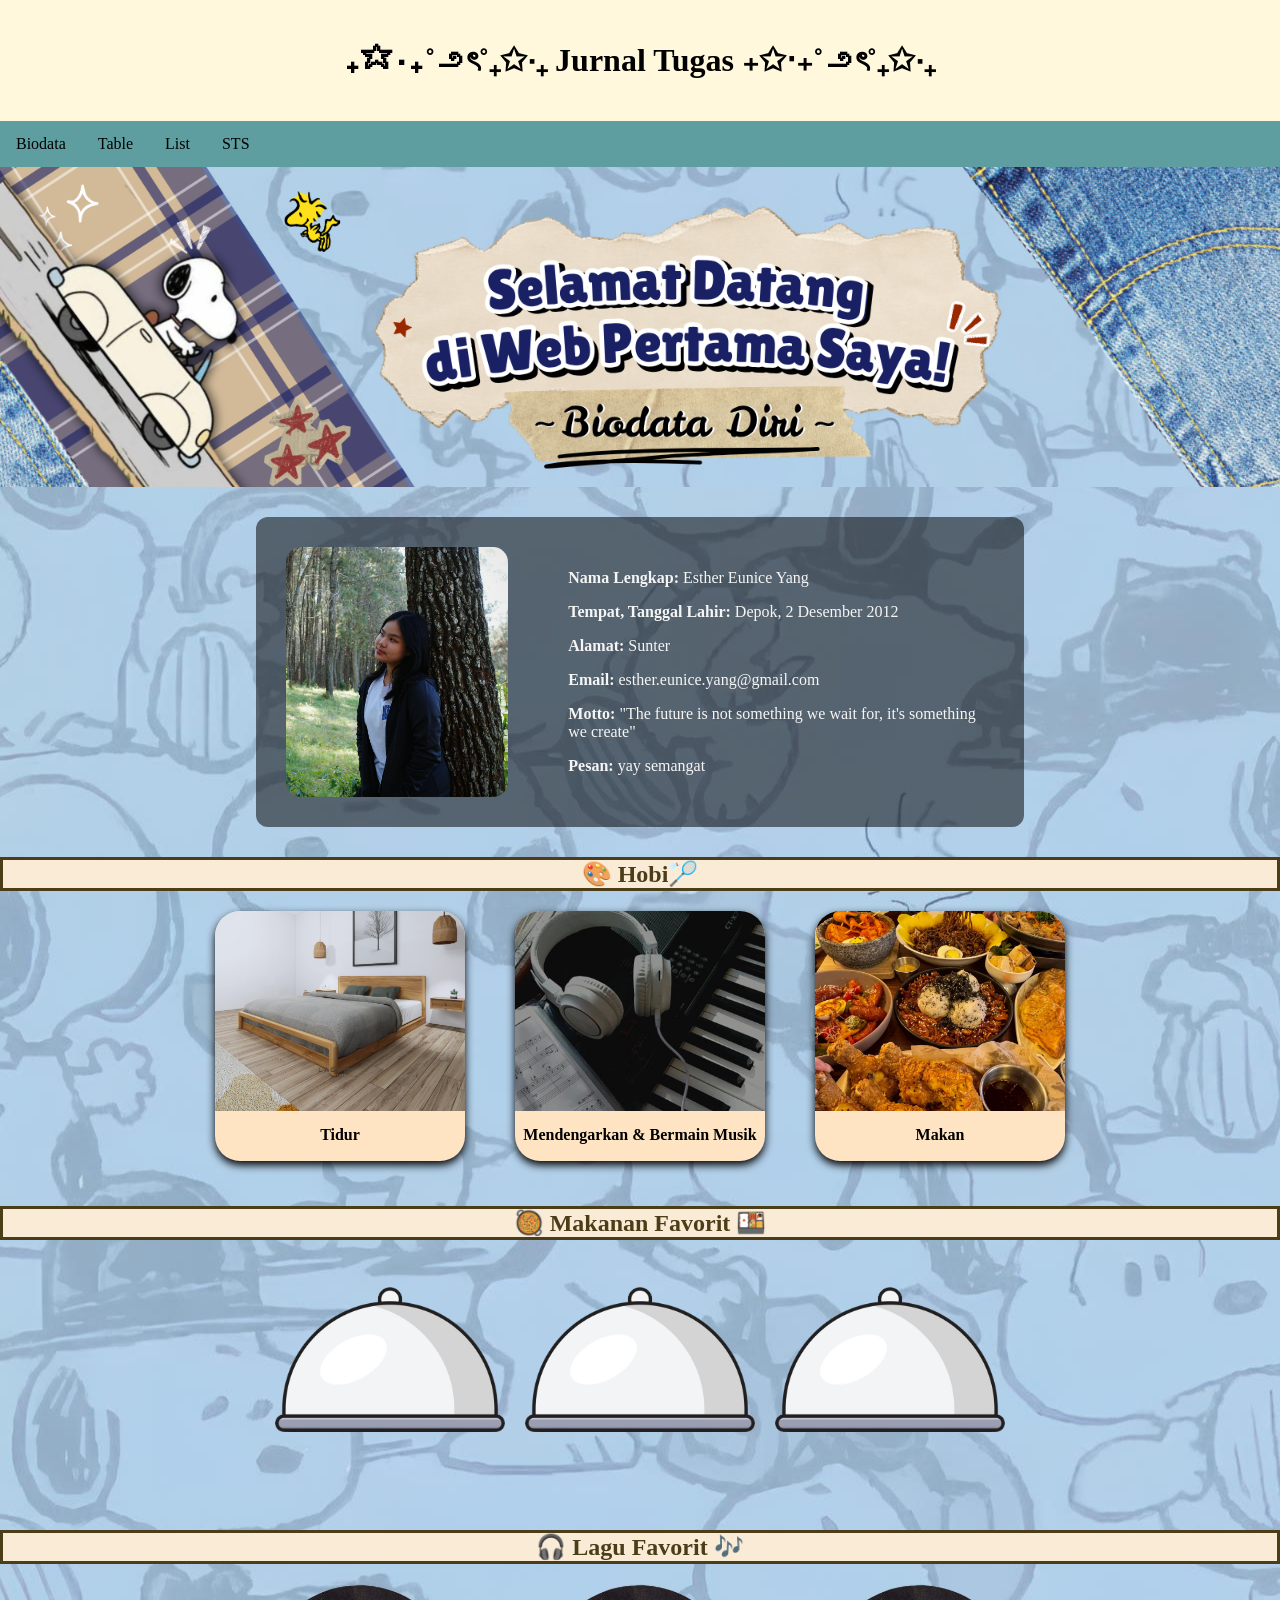
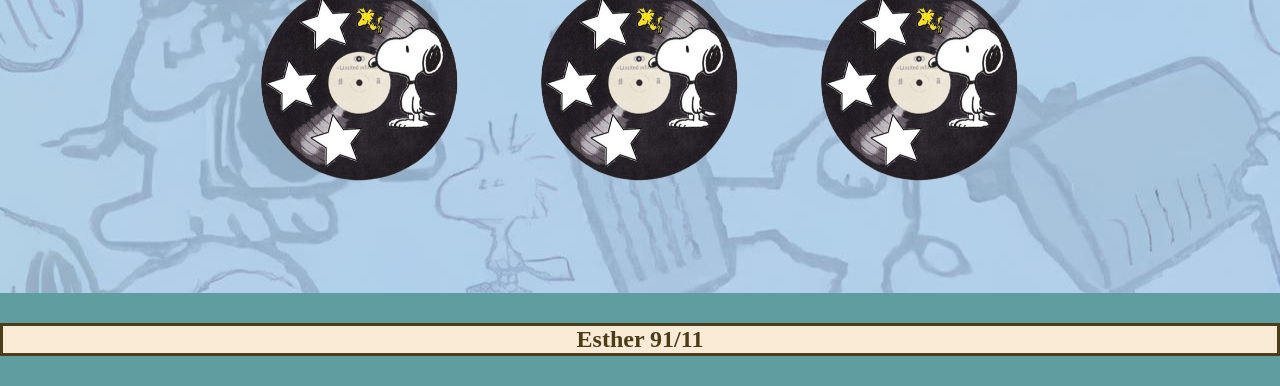
<file: index.html>
<!DOCTYPE html>
<html>
    <head>
        <title>Layout Website</title>
        <link rel="stylesheet" href="index.css">
    </head>
    <body>
        <!--Membuat HEADER-->
        <div class="header">
            <h1>₊✩‧₊˚౨ৎ˚₊✩‧₊ Jurnal Tugas ₊✩‧₊˚౨ৎ˚₊✩‧₊</h1>
        </div>
        <!--membuat navigator menu-->
        <div class="topnav">
            <a href="biodata.html">Biodata</a>
            <a href="table_merge.html">Table</a>
            <a href="list.html">List</a>
            <a href="STS_TIK_91_11.html">STS</a>
        </div>
        <!--Membuat Content-->
         <header>
                <img src="header2.png" alt="Header Website">
            </header>
        <div class="biodata">
            <div class="content">
                <div class="foto">
                    <img src="foto besar crop.jpeg" alt="Foto Esther" class="top"> 
                    <img src="foto kecil.jpg" alt="Foto Kecil Esther" class="bottom"> 
                </div>

                <div class="isi">
                    <p><b>Nama Lengkap:</b> Esther Eunice Yang </p>
                    <p><b>Tempat, Tanggal Lahir:</b> Depok, 2 Desember 2012 </p>
                    <p><b>Alamat:</b> Sunter </p>
                    <p><b>Email:</b> esther.eunice.yang@gmail.com </p>
                    <p><b>Motto:</b> "The future is not something we wait for, it's something we create" </p>
                    <p><b>Pesan:</b> yay semangat </p>
                </div>
            </div>
        </div> 
        <center>
        <h2>🎨 Hobi🏸</h2>
        <div class="Hobi">
            <div class="Tidur">
                <img src="foto tidur.png" alt="Foto Tidur" class="tidur">
                <p><b>Tidur</b></p>
            </div>
            <div class="Musik">
                <img src="foto piano.png" alt="Foto Piano" class="musik">
                <p><b>Mendengarkan & Bermain Musik</b></p>
            </div>
            <div class="Makan">
                <img src="foto makanan.png" alt="Foto Makanan" class="makan">
                <p><b>Makan</b></p>
            </div>
        </div>
       <h2>🥘 Makanan Favorit 🍱</h2>

<div class="makanan">

    <div class="Indomie">
        <img src="tudung saji.png" alt="Tudung Saji" class="gambar-awal">

        <div class="food-card">
            <img src="foto indomie.jpg" alt="Indomie" class="gambar-makanan">
            <p>Indomie</p>

            <img src="sparkle.png" class="sparkle sparkle-kanan">
            <img src="sparkle.png" class="sparkle sparkle-kiri">
        </div>
    </div>

    <div class="Sushi">
        <img src="tudung saji.png" alt="Tudung Saji" class="gambar-awal">

        <div class="food-card">
            <img src="foto sushi.jpg" alt="Sushi" class="gambar-makanan">
            <p>Sushi</p>

            <img src="sparkle.png" class="sparkle sparkle-kanan">
            <img src="sparkle.png" class="sparkle sparkle-kiri">
        </div>
    </div>

    <div class="Burger">
        <img src="tudung saji.png" alt="Tudung Saji" class="gambar-awal">

        <div class="food-card">
            <img src="foto burger.jpg" alt="Burger" class="gambar-makanan">
            <p>Burger</p>

            <img src="sparkle.png" class="sparkle sparkle-kanan">
            <img src="sparkle.png" class="sparkle sparkle-kiri">
        </div>
    </div>
</div>
         <h2>🎧 Lagu Favorit 🎶</h2>

<div class="lagu">
    <div class="PinkSkies">
        <img src="disc.png" alt="Disc" class="disc">

        <div class="music-card">
        <img src="pink skies.jpg" alt="Foto Album Pink Skies" class="album">
        <p>Lany - Pink Skies</p>
            <audio controls>
                <source src="pink skies audio.mp3" type="audio/mpeg">
            </audio>
        </div>
    </div>

    <div class="TujuhBelas">
        <img src="disc.png" alt="Disc" class="disc">

        <div class="music-card">
            <img src="tujuh belas.jpg" alt="Foto Album Tujuh Belas" class="album">
            <p>Tulus - Tujuh Belas</p>

            <audio controls>
                <source src="tujuh belas audio.mp3" type="audio/mpeg">
            </audio>
        </div>
    </div>

    <div class="AllWeKnow">
        <img src="disc.png" alt="Disc" class="disc">

        <div class="music-card">
            <img src="all we know.jpg" alt="Foto Album All We Know" class="album">
            <p>Chainsmokers - All We Know</p>
            <audio controls>
                <source src="all we know audio.mp3" type="audio/mpeg">
            </audio>
        </div>
    </div>

</div>
    </center>
        <!--Membuat Footer-->
        <div class="footer">
            <h2>Esther 91/11</h2>
        </div>
    </body>
</html>
</file>
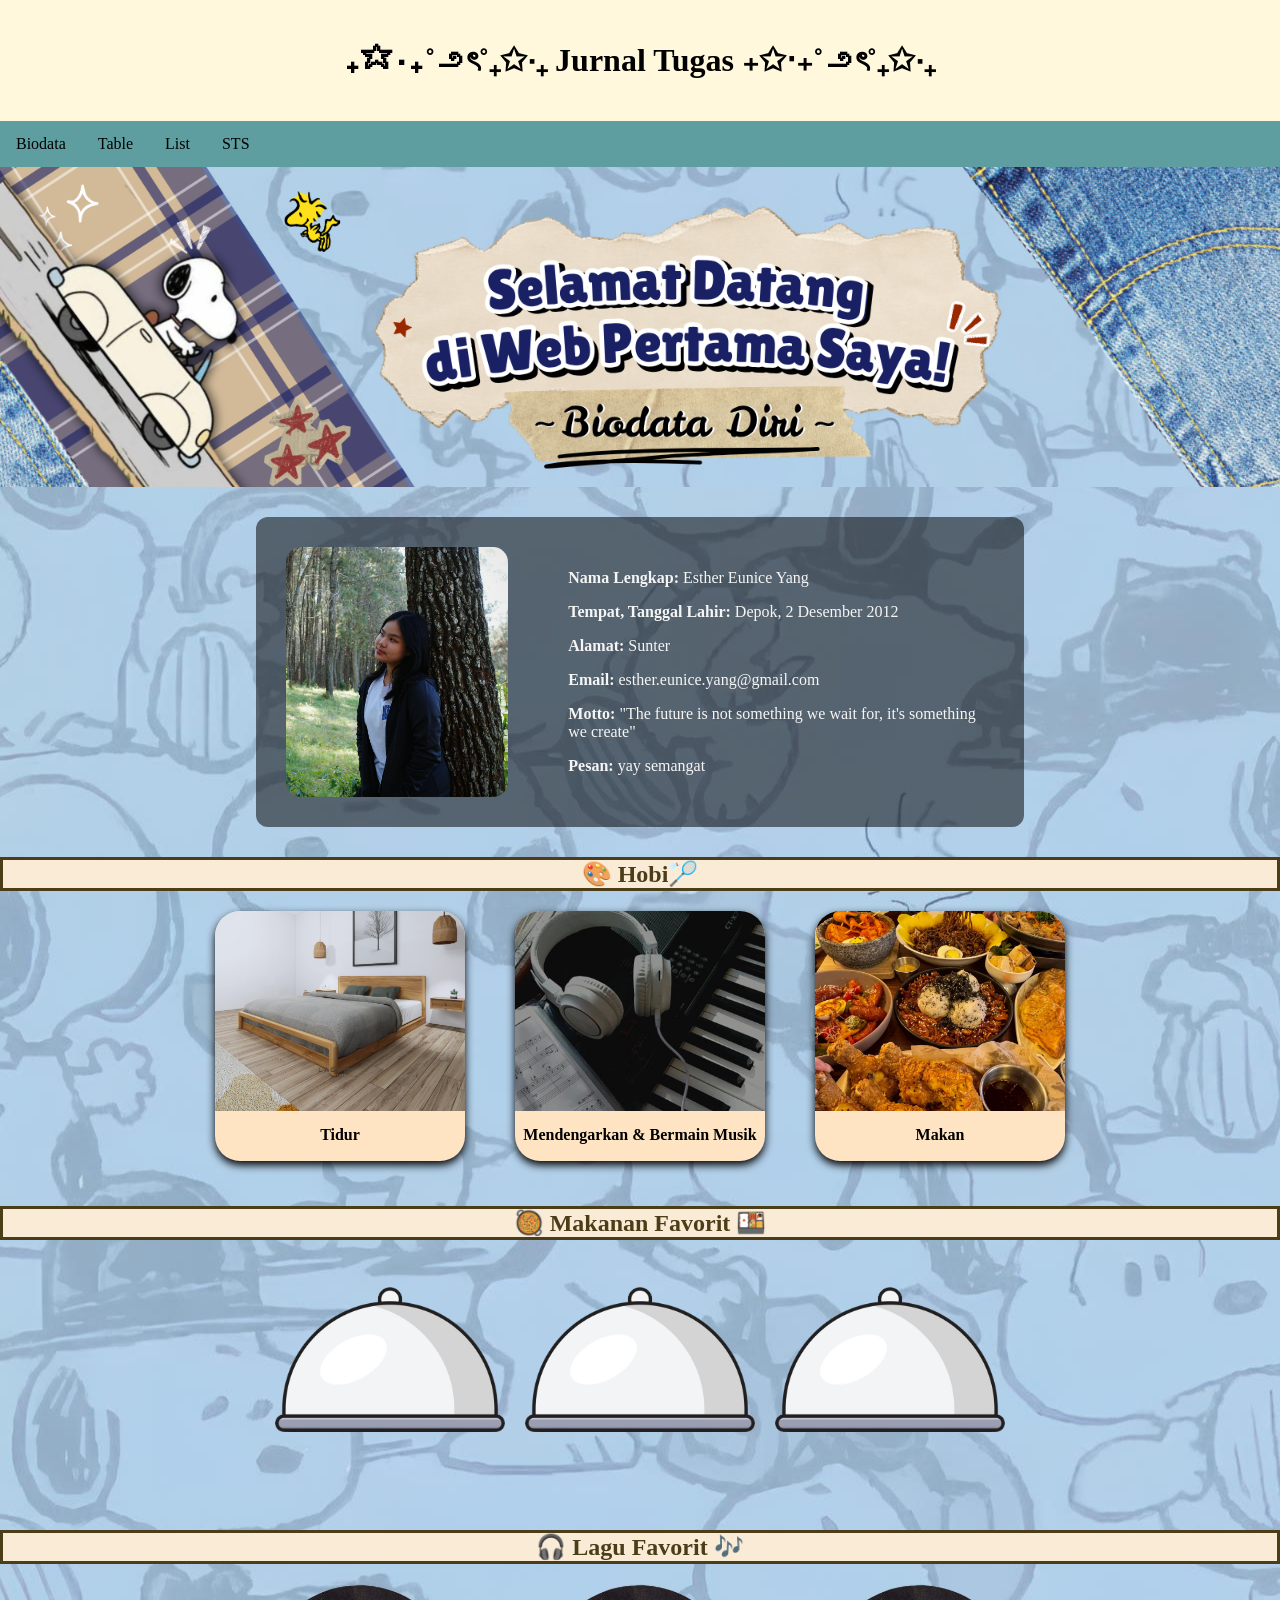
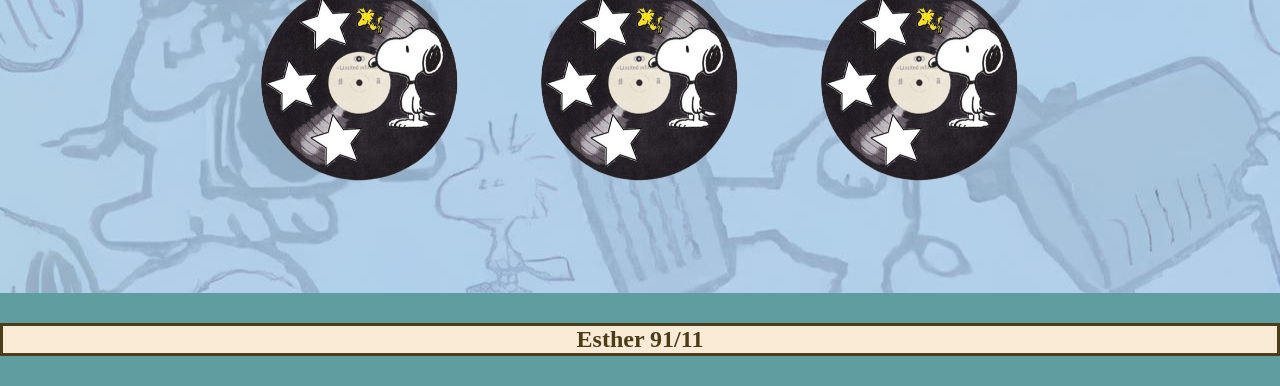
<file: biodata.html>
<!DOCTYPE html>
<html>
    <head>
        <title>Layout Website</title>
        <link rel="stylesheet" href="index.css">
    </head>
    <body>
        <!--Membuat HEADER-->
        <div class="header">
            <h1>₊✩‧₊˚౨ৎ˚₊✩‧₊ Jurnal Tugas ₊✩‧₊˚౨ৎ˚₊✩‧₊</h1>
        </div>
        <!--membuat navigator menu-->
        <div class="topnav">
            <a href="biodata.html">Biodata</a>
            <a href="table_merge.html">Table</a>
            <a href="list.html">List</a>
            <a href="STS_TIK_91_11.html">STS</a>
        </div>
    <head>
        <link rel="stylesheet" href="biodatastyle.css">
    </head>
    <body>
        <header>
                <img src="header2.png" alt="Header Website">
            </header>
        <div class="biodata">
            <div class="content">
                <div class="foto">
                    <img src="foto besar crop.jpeg" alt="Foto Esther" class="top"> 
                    <img src="foto kecil.jpg" alt="Foto Kecil Esther" class="bottom"> 
                </div>

                <div class="isi">
                    <p><b>Nama Lengkap:</b> Esther Eunice Yang </p>
                    <p><b>Tempat, Tanggal Lahir:</b> Depok, 2 Desember 2012 </p>
                    <p><b>Alamat:</b> Sunter </p>
                    <p><b>Email:</b> esther.eunice.yang@gmail.com </p>
                    <p><b>Motto:</b> "The future is not something we wait for, it's something we create" </p>
                    <p><b>Pesan:</b> yay semangat </p>
                </div>
            </div>
        </div> 
        <center>
        <h2>🎨 Hobi🏸</h2>
        <div class="Hobi">
            <div class="Tidur">
                <img src="foto tidur.png" alt="Foto Tidur" class="tidur">
                <p><b>Tidur</b></p>
            </div>
            <div class="Musik">
                <img src="foto piano.png" alt="Foto Piano" class="musik">
                <p><b>Mendengarkan & Bermain Musik</b></p>
            </div>
            <div class="Makan">
                <img src="foto makanan.png" alt="Foto Makanan" class="makan">
                <p><b>Makan</b></p>
            </div>
        </div>
       <h2>🥘 Makanan Favorit 🍱</h2>

<div class="makanan">

    <div class="Indomie">
        <img src="tudung saji.png" alt="Tudung Saji" class="gambar-awal">

        <div class="food-card">
            <img src="foto indomie.jpg" alt="Indomie" class="gambar-makanan">
            <p>Indomie</p>

            <img src="sparkle.png" class="sparkle sparkle-kanan">
            <img src="sparkle.png" class="sparkle sparkle-kiri">
        </div>
    </div>

    <div class="Sushi">
        <img src="tudung saji.png" alt="Tudung Saji" class="gambar-awal">

        <div class="food-card">
            <img src="foto sushi.jpg" alt="Sushi" class="gambar-makanan">
            <p>Sushi</p>

            <img src="sparkle.png" class="sparkle sparkle-kanan">
            <img src="sparkle.png" class="sparkle sparkle-kiri">
        </div>
    </div>

    <div class="Burger">
        <img src="tudung saji.png" alt="Tudung Saji" class="gambar-awal">

        <div class="food-card">
            <img src="foto burger.jpg" alt="Burger" class="gambar-makanan">
            <p>Burger</p>

            <img src="sparkle.png" class="sparkle sparkle-kanan">
            <img src="sparkle.png" class="sparkle sparkle-kiri">
        </div>
    </div>
</div>
         <h2>🎧 Lagu Favorit 🎶</h2>

<div class="lagu">
    <div class="PinkSkies">
        <img src="disc.png" alt="Disc" class="disc">

        <div class="music-card">
        <img src="pink skies.jpg" alt="Foto Album Pink Skies" class="album">
        <p>Lany - Pink Skies</p>
            <audio controls>
                <source src="pink skies audio.mp3" type="audio/mpeg">
            </audio>
        </div>
    </div>

    <div class="TujuhBelas">
        <img src="disc.png" alt="Disc" class="disc">

        <div class="music-card">
            <img src="tujuh belas.jpg" alt="Foto Album Tujuh Belas" class="album">
            <p>Tulus - Tujuh Belas</p>

            <audio controls>
                <source src="tujuh belas audio.mp3" type="audio/mpeg">
            </audio>
        </div>
    </div>

    <div class="AllWeKnow">
        <img src="disc.png" alt="Disc" class="disc">

        <div class="music-card">
            <img src="all we know.jpg" alt="Foto Album All We Know" class="album">
            <p>Chainsmokers - All We Know</p>
            <audio controls>
                <source src="all we know audio.mp3" type="audio/mpeg">
            </audio>
        </div>
    </div>
</div>
        </center>
        <!--Membuat Footer-->
        <div class="footer">
            <h2>Esther 91/11</h2>
        </div>
    </body>
</html>
</file>
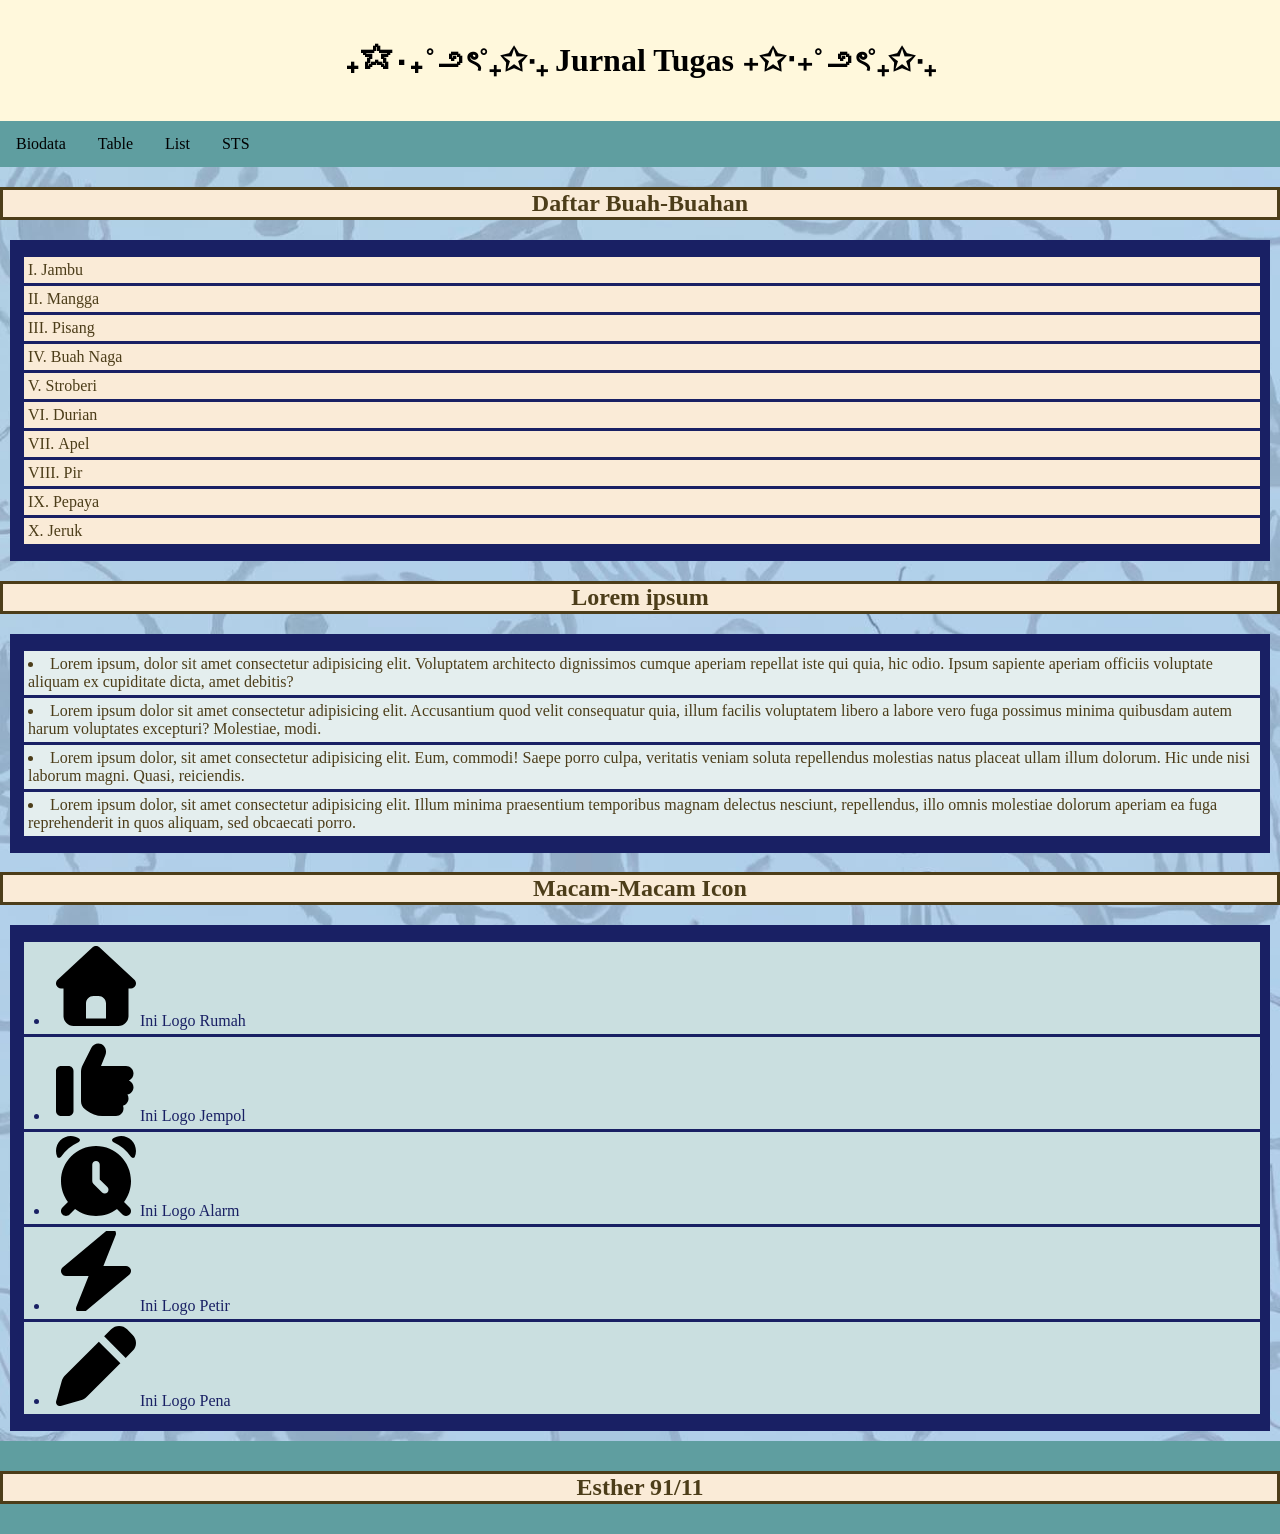
<file: list.html>
<!DOCTYPE html>
<html>
    <head>
        <title>Layout Website</title>
        <link rel="stylesheet" href="index.css">
    </head>
    <body>
        <!--Membuat HEADER-->
        <div class="header">
            <h1>₊✩‧₊˚౨ৎ˚₊✩‧₊ Jurnal Tugas ₊✩‧₊˚౨ৎ˚₊✩‧₊</h1>
        </div>
        <!--membuat navigator menu-->
        <div class="topnav">
            <a href="biodata.html">Biodata</a>
            <a href="table_merge.html">Table</a>
            <a href="list.html">List</a>
            <a href="STS_TIK_91_11.html">STS</a>
        </div>
    <!-- Membuat Content -->
     <!-- Ol: tipe angka dan huruf 
      ul: tipe simbol (disc, circle, square)-->
    
    <head>
        <link rel="stylesheet" href="list.css">
    </head>
    <h2>Daftar Buah-Buahan</h2>
    <div class="buah">
    <ol type="I">
        <li>Jambu</li>
        <li>Mangga</li>
        <li>Pisang</li>
        <li>Buah Naga</li>
        <li>Stroberi</li>
        <li>Durian</li>
        <li>Apel</li>
        <li>Pir</li>
        <li>Pepaya</li>
        <li>Jeruk</li>
    </ol>
</div>

<h2>Lorem ipsum</h2>

<div class="lorem">
    <ul>
        <li>Lorem ipsum, dolor sit amet consectetur adipisicing elit. Voluptatem architecto dignissimos cumque aperiam repellat iste qui quia, hic odio. Ipsum sapiente aperiam officiis voluptate aliquam ex cupiditate dicta, amet debitis?</li>
        <li>Lorem ipsum dolor sit amet consectetur adipisicing elit. Accusantium quod velit consequatur quia, illum facilis voluptatem libero a labore vero fuga possimus minima quibusdam autem harum voluptates excepturi? Molestiae, modi.</li>
        <li>Lorem ipsum dolor, sit amet consectetur adipisicing elit. Eum, commodi! Saepe porro culpa, veritatis veniam soluta repellendus molestias natus placeat ullam illum dolorum. Hic unde nisi laborum magni. Quasi, reiciendis.</li>
        <li>Lorem ipsum dolor, sit amet consectetur adipisicing elit. Illum minima praesentium temporibus magnam delectus nesciunt, repellendus, illo omnis molestiae dolorum aperiam ea fuga reprehenderit in quos aliquam, sed obcaecati porro.</li>
    </ul>
</div>

<h2>Macam-Macam Icon</h2>

<div class="icon">
    <ul>
        <li>
            <i class="fa-solid fa-house"></i>
            <svg xmlns="http://www.w3.org/2000/svg" viewBox="0 0 512 512" width="80" height="80"><!--!Font Awesome Free v7.3.1 by @fontawesome - https://fontawesome.com License - https://fontawesome.com/license/free Copyright 2026 Fonticons, Inc.--><path d="M277.8 8.6c-12.3-11.4-31.3-11.4-43.5 0l-224 208c-9.6 9-12.8 22.9-8 35.1S18.8 272 32 272l16 0 0 176c0 35.3 28.7 64 64 64l288 0c35.3 0 64-28.7 64-64l0-176 16 0c13.2 0 25-8.1 29.8-20.3s1.6-26.2-8-35.1l-224-208zM240 320l32 0c26.5 0 48 21.5 48 48l0 96-128 0 0-96c0-26.5 21.5-48 48-48z"/></svg>
            Ini Logo Rumah
        </li>
        <li>
            <i class="fa-solid fa-jempol"></i>
            <svg xmlns="http://www.w3.org/2000/svg" viewBox="0 0 512 512"width="80" height="80"><!--!Font Awesome Free v7.3.1 by @fontawesome - https://fontawesome.com License - https://fontawesome.com/license/free Copyright 2026 Fonticons, Inc.--><path d="M80 160c17.7 0 32 14.3 32 32l0 256c0 17.7-14.3 32-32 32l-48 0c-17.7 0-32-14.3-32-32L0 192c0-17.7 14.3-32 32-32l48 0zM270.6 16C297.9 16 320 38.1 320 65.4l0 4.2c0 6.8-1.3 13.6-3.8 19.9L288 160 448 160c26.5 0 48 21.5 48 48 0 19.7-11.9 36.6-28.9 44 17 7.4 28.9 24.3 28.9 44 0 23.4-16.8 42.9-39 47.1 4.4 7.3 7 15.8 7 24.9 0 22.2-15 40.8-35.4 46.3 2.2 5.5 3.4 11.5 3.4 17.7 0 26.5-21.5 48-48 48l-87.9 0c-36.3 0-71.6-12.4-99.9-35.1L184 435.2c-15.2-12.1-24-30.5-24-50l0-186.6c0-14.9 3.5-29.6 10.1-42.9L226.3 43.3C234.7 26.6 251.8 16 270.6 16z"/></svg>
            Ini Logo Jempol
        </li>
        <li>
            <i class="fa-solid fa-alarm"></i>
            <svg xmlns="http://www.w3.org/2000/svg" viewBox="0 0 512 512"width="80" height="80"><!--!Font Awesome Free v7.3.1 by @fontawesome - https://fontawesome.com License - https://fontawesome.com/license/free Copyright 2026 Fonticons, Inc.--><path d="M504.4 132.5c-4.5 10.5-18.4 9.8-24.9 .4-27.8-40-66.1-72.2-111-92.6-10.4-4.7-13.7-18.3-4.1-24.6 15-9.9 33-15.7 52.3-15.7 52.6 0 95.2 42.6 95.2 95.2 0 13.2-2.7 25.8-7.6 37.3zm-471.9 .4c-6.5 9.4-20.5 10.1-24.9-.4-4.9-11.5-7.6-24.1-7.6-37.3 0-52.6 42.6-95.2 95.2-95.2 19.3 0 37.3 5.8 52.3 15.7 9.6 6.3 6.3 19.9-4.1 24.6-44.8 20.4-83.1 52.6-111 92.6zM390.2 467.4C352.8 495.4 306.3 512 256 512s-96.8-16.6-134.1-44.6L86.6 502.6c-12.5 12.5-32.8 12.5-45.3 0s-12.5-32.8 0-45.3l35.2-35.2C48.6 384.8 32 338.3 32 288 32 164.3 132.3 64 256 64S480 164.3 480 288c0 50.3-16.6 96.8-44.6 134.2l35.2 35.2c12.5 12.5 12.5 32.8 0 45.3s-32.8 12.5-45.3 0l-35.2-35.2zM280 184c0-13.3-10.7-24-24-24s-24 10.7-24 24l0 104c0 6.4 2.5 12.5 7 17l56 56c9.4 9.4 24.6 9.4 33.9 0s9.4-24.6 0-33.9l-49-49 0-94.1z"/></svg>
            Ini Logo Alarm
        </li>
        <li>
            <i class="fa-solid fa-petir"></i>
           <svg xmlns="http://www.w3.org/2000/svg" viewBox="0 0 448 512"width="80" height="80"><!--!Font Awesome Free v7.3.1 by @fontawesome - https://fontawesome.com License - https://fontawesome.com/license/free Copyright 2026 Fonticons, Inc.--><path d="M338.8-9.9c11.9 8.6 16.3 24.2 10.9 37.8L271.3 224 416 224c13.5 0 25.5 8.4 30.1 21.1s.7 26.9-9.6 35.5l-288 240c-11.3 9.4-27.4 9.9-39.3 1.3s-16.3-24.2-10.9-37.8L176.7 288 32 288c-13.5 0-25.5-8.4-30.1-21.1s-.7-26.9 9.6-35.5l288-240c11.3-9.4 27.4-9.9 39.3-1.3z"/></svg>
            Ini Logo Petir
        </li>
        <li>
            <i class="fa-solid fa-pena"></i>
            <svg xmlns="http://www.w3.org/2000/svg" viewBox="0 0 512 512"width="80" height="80"><!--!Font Awesome Free v7.3.1 by @fontawesome - https://fontawesome.com License - https://fontawesome.com/license/free Copyright 2026 Fonticons, Inc.--><path d="M352.9 21.2L308 66.1 445.9 204 490.8 159.1C504.4 145.6 512 127.2 512 108s-7.6-37.6-21.2-51.1L455.1 21.2C441.6 7.6 423.2 0 404 0s-37.6 7.6-51.1 21.2zM274.1 100L58.9 315.1c-10.7 10.7-18.5 24.1-22.6 38.7L.9 481.6c-2.3 8.3 0 17.3 6.2 23.4s15.1 8.5 23.4 6.2l127.8-35.5c14.6-4.1 27.9-11.8 38.7-22.6L412 237.9 274.1 100z"/></svg>
            Ini Logo Pena
        </li>
    </ul>
</div>
        <!--Membuat Footer-->
        <div class="footer">
            <h2>Esther 91/11</h2>
        </div>
    </body>
</html>
</file>
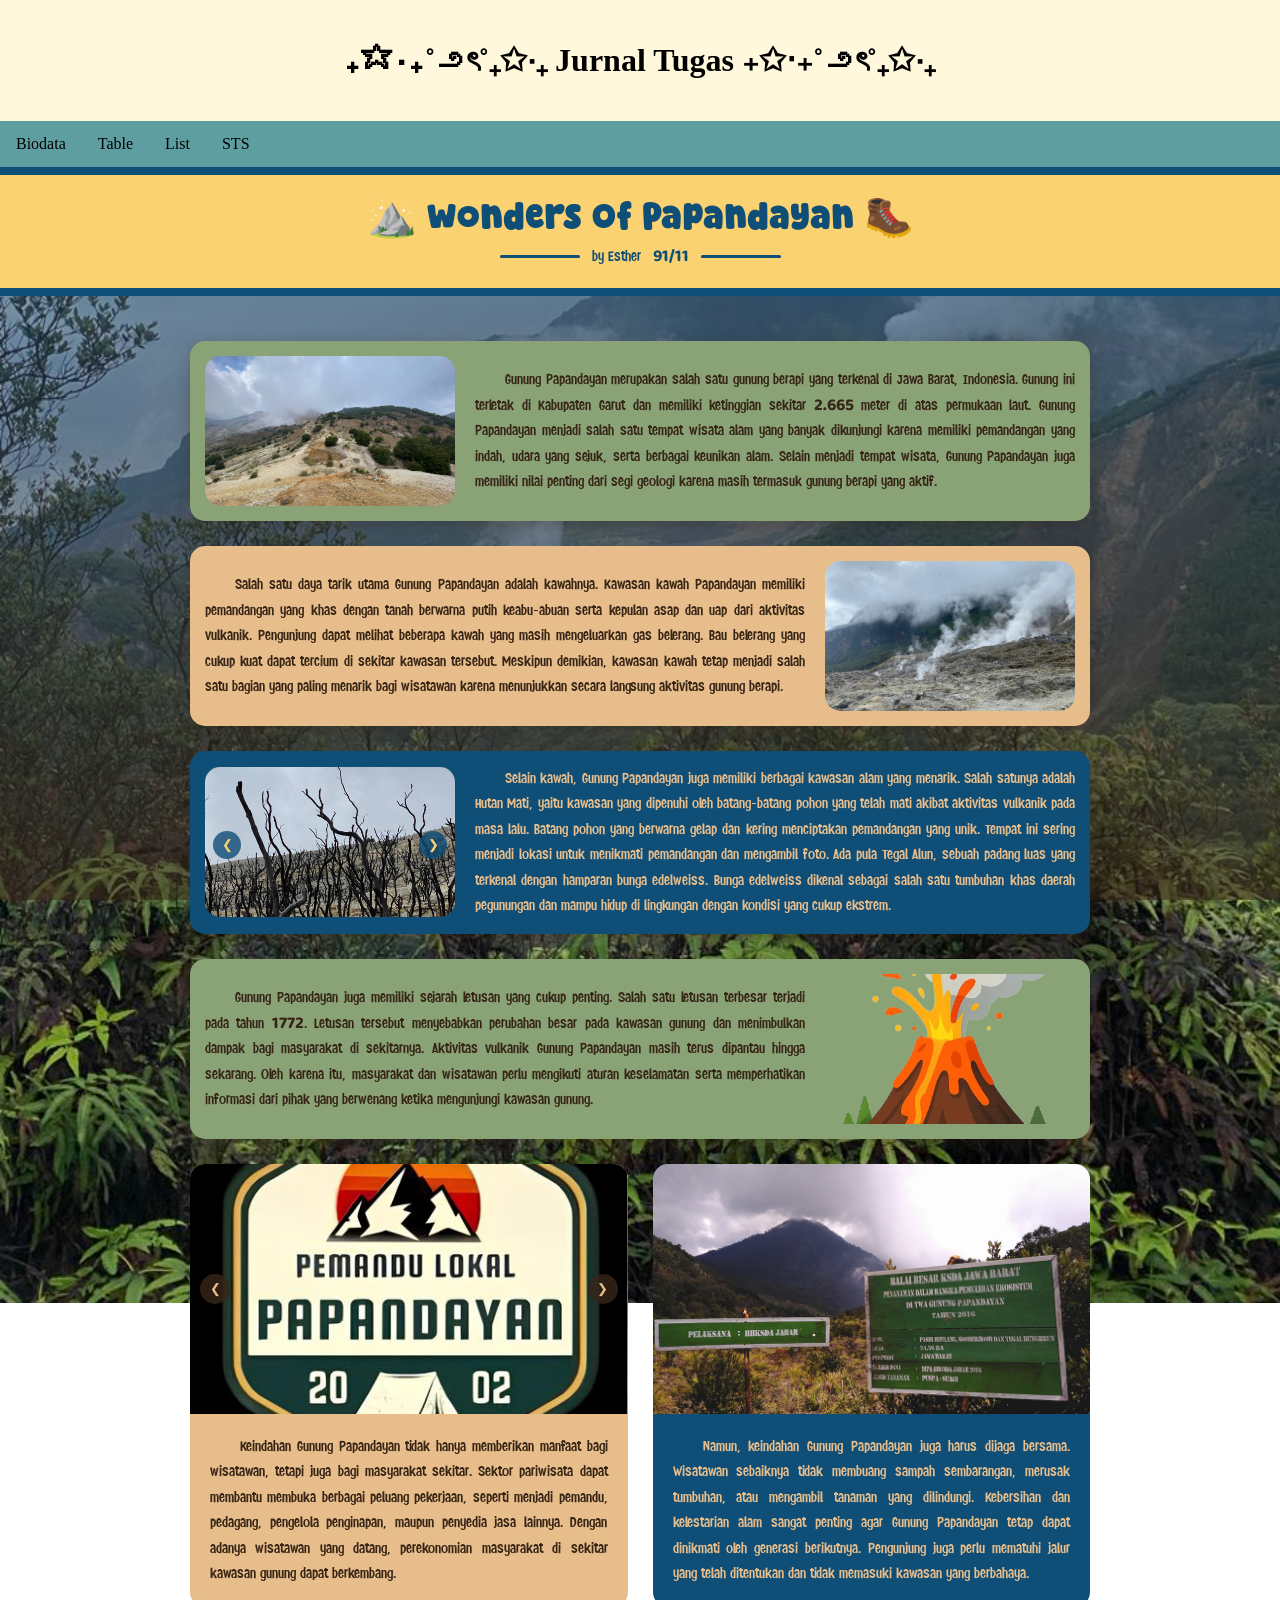
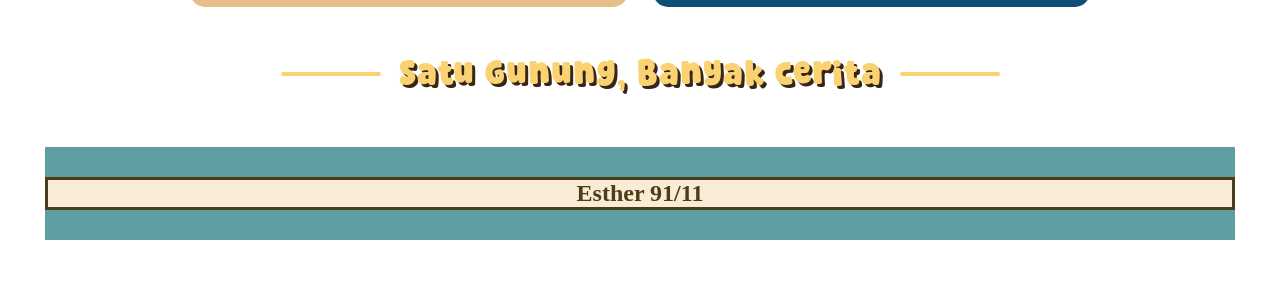
<file: STS_TIK_91_11.html>
<!DOCTYPE html>
<html>
    <head>
        <title>Layout Website</title>
        <link rel="stylesheet" href="index.css">
    </head>
    <body>
        <!--Membuat HEADER-->
        <div class="header">
            <h1>₊✩‧₊˚౨ৎ˚₊✩‧₊ Jurnal Tugas ₊✩‧₊˚౨ৎ˚₊✩‧₊</h1>
        </div>
        <!--membuat navigator menu-->
        <div class="topnav">
            <a href="biodata.html">Biodata</a>
            <a href="table_merge.html">Table</a>
            <a href="list.html">List</a>
            <a href="STS_TIK_91_11.html">STS</a>
        </div>
        <!--Membuat Content-->
<head>
    <title>Gunung Papandayan</title>
    <link rel="stylesheet" href="STS_TIK_91_11.css">
    <link href="https://fonts.googleapis.com/css2?family=Baloo+2:wght@400;500;600&display=swap" rel="stylesheet">
</head>

<body>

    <header>
        <div class="header-isi">
             <p class="judul">⛰️ Wonders Of Papandayan 🥾</p>
             <p class="penulis">
                <span class="garis"></span> by Esther<span class="angka"><b>91/11</b></span>
                 <span class="garis"></span>
        </p>
        </div>
    </header>

<main>

    <div class="kotak">

        <div class="gambar">
            <img src="papandayan.jpeg" class="foto1">
            <img src="papandayan2.jpeg" class="foto2">
        </div>

        <div class="teks">
            <p>
                Gunung Papandayan merupakan salah satu gunung berapi
                yang terkenal di Jawa Barat, Indonesia. Gunung ini
                terletak di Kabupaten Garut dan memiliki ketinggian
                sekitar <span class="angka"><b>2.665</b></span> meter
                di atas permukaan laut. Gunung Papandayan menjadi salah
                satu tempat wisata alam yang banyak dikunjungi karena
                memiliki pemandangan yang indah, udara yang sejuk,
                serta berbagai keunikan alam. Selain menjadi tempat wisata, Gunung Papandayan juga memiliki nilai penting dari segi geologi karena masih termasuk gunung berapi yang aktif.
            </p>
        </div>

    </div>
    <div class="kotak kawah">

    <div class="gambar">
        <img src="papandayan3.jpeg" class="foto1">
        <img src="bg gunung.jpeg" class="foto2">
    </div>

    <div class="teks">
        <p>
            Salah satu daya tarik utama Gunung Papandayan adalah kawahnya.
            Kawasan kawah Papandayan memiliki pemandangan yang khas dengan
            tanah berwarna putih keabu-abuan serta kepulan asap dan uap dari
            aktivitas vulkanik. Pengunjung dapat melihat beberapa kawah yang
            masih mengeluarkan gas belerang. Bau belerang yang cukup kuat
            dapat tercium di sekitar kawasan tersebut. Meskipun demikian,
            kawasan kawah tetap menjadi salah satu bagian yang paling menarik
            bagi wisatawan karena menunjukkan secara langsung aktivitas gunung
            berapi.
        </p>
    </div>

</div>
<div class="kotak alam">

    <div class="slider3">

        <input type="radio" name="alam" id="alam1" checked>
        <input type="radio" name="alam" id="alam2">
        <input type="radio" name="alam" id="alam3">

        <div class="slides3">
            <img src="hutan.jpeg" class="foto3">
            <img src="tegal alun.jpg" class="foto3">
            <img src="edelweiss.jpeg" class="foto3">
        </div>

        <div class="panah3 panah-alam1">
            <label for="alam3">❮</label>
            <label for="alam2">❯</label>
        </div>

        <div class="panah3 panah-alam2">
            <label for="alam1">❮</label>
            <label for="alam3">❯</label>
        </div>

        <div class="panah3 panah-alam3">
            <label for="alam2">❮</label>
            <label for="alam1">❯</label>
        </div>
    </div>
    
    <div class="teks">
        <p>
            Selain kawah, Gunung Papandayan juga memiliki berbagai kawasan
            alam yang menarik. Salah satunya adalah Hutan Mati, yaitu kawasan
            yang dipenuhi oleh batang-batang pohon yang telah mati akibat
            aktivitas vulkanik pada masa lalu. Batang pohon yang berwarna
            gelap dan kering menciptakan pemandangan yang unik. Tempat ini
            sering menjadi lokasi untuk menikmati pemandangan dan mengambil
            foto. Ada pula Tegal Alun, sebuah padang luas yang terkenal dengan
            hamparan bunga edelweiss. Bunga edelweiss dikenal sebagai salah
            satu tumbuhan khas daerah pegunungan dan mampu hidup di lingkungan
            dengan kondisi yang cukup ekstrem.
        </p>
    </div>
</div>
<div class="kotak letusan">
    <div class="teks">
        <p>
            Gunung Papandayan juga memiliki sejarah letusan yang cukup penting.
            Salah satu letusan terbesar terjadi pada tahun <span class="angka"><b>1772</b></span>.
            Letusan tersebut menyebabkan perubahan besar pada kawasan gunung dan
            menimbulkan dampak bagi masyarakat di sekitarnya. Aktivitas vulkanik
            Gunung Papandayan masih terus dipantau hingga sekarang. Oleh karena itu,
            masyarakat dan wisatawan perlu mengikuti aturan keselamatan serta
            memperhatikan informasi dari pihak yang berwenang ketika mengunjungi
            kawasan gunung.
        </p>
    </div>

    <div class="gambar-api">
    <img src="gunung aja.png" class="gunung-normal">
    <img src="gunung meletus.png" class="gunung-meletus">
    </div>
</div>
<div class="dua-kolom">

    <div class="kolom kolom-kiri">

        <div class="slider-kiri">

    <input type="radio" name="pekerjaan" id="pekerjaan1" checked>
    <input type="radio" name="pekerjaan" id="pekerjaan2">
    <input type="radio" name="pekerjaan" id="pekerjaan3">

    <div class="slides-kiri">
        <img src="pemandu.jpg" alt="Pemandu">
        <img src="penginapan.jpeg" alt="Penginapan">
        <img src="pedagang.jpg" alt="Pedagang">
    </div>

    <div class="panah-kiri panah-kiri1">
        <label for="pekerjaan3">❮</label>
        <label for="pekerjaan2">❯</label>
    </div>

    <div class="panah-kiri panah-kiri2">
        <label for="pekerjaan1">❮</label>
        <label for="pekerjaan3">❯</label>
    </div>

    <div class="panah-kiri panah-kiri3">
        <label for="pekerjaan2">❮</label>
        <label for="pekerjaan1">❯</label>
    </div>

</div>
        <div class="isi-kolom">
            <p>
                Keindahan Gunung Papandayan tidak hanya memberikan manfaat bagi
                wisatawan, tetapi juga bagi masyarakat sekitar. Sektor pariwisata
                dapat membantu membuka berbagai peluang pekerjaan, seperti menjadi
                pemandu, pedagang, pengelola penginapan, maupun penyedia jasa lainnya.
                Dengan adanya wisatawan yang datang, perekonomian masyarakat di sekitar
                kawasan gunung dapat berkembang.
            </p>
        </div>

    </div>


    <div class="kolom kolom-kanan">

        <div class="gambar-peraturan">
    <img src="peraturan2.jpg" class="peraturan1" alt="Papan Peraturan1">
    <img src="papan peraturan.jpeg" class="peraturan2" alt="Papan Peraturan2">
</div>

        <div class="isi-kolom">
            <p>
                Namun, keindahan Gunung Papandayan juga harus dijaga bersama.
                Wisatawan sebaiknya tidak membuang sampah sembarangan, merusak
                tumbuhan, atau mengambil tanaman yang dilindungi. Kebersihan dan
                kelestarian alam sangat penting agar Gunung Papandayan tetap dapat
                dinikmati oleh generasi berikutnya. Pengunjung juga perlu mematuhi
                jalur yang telah ditentukan dan tidak memasuki kawasan yang berbahaya.
            </p>
        </div>
    </div>
</div>
<div class="quote">
    <span class="garis-quote"></span>
    <p>Satu Gunung, Banyak Cerita</p>
    <span class="garis-quote"></span>
</div>
<!--Membuat Footer-->
        <div class="footer">
            <h2>Esther 91/11</h2>
        </div>
    </body>
</html>
</file>
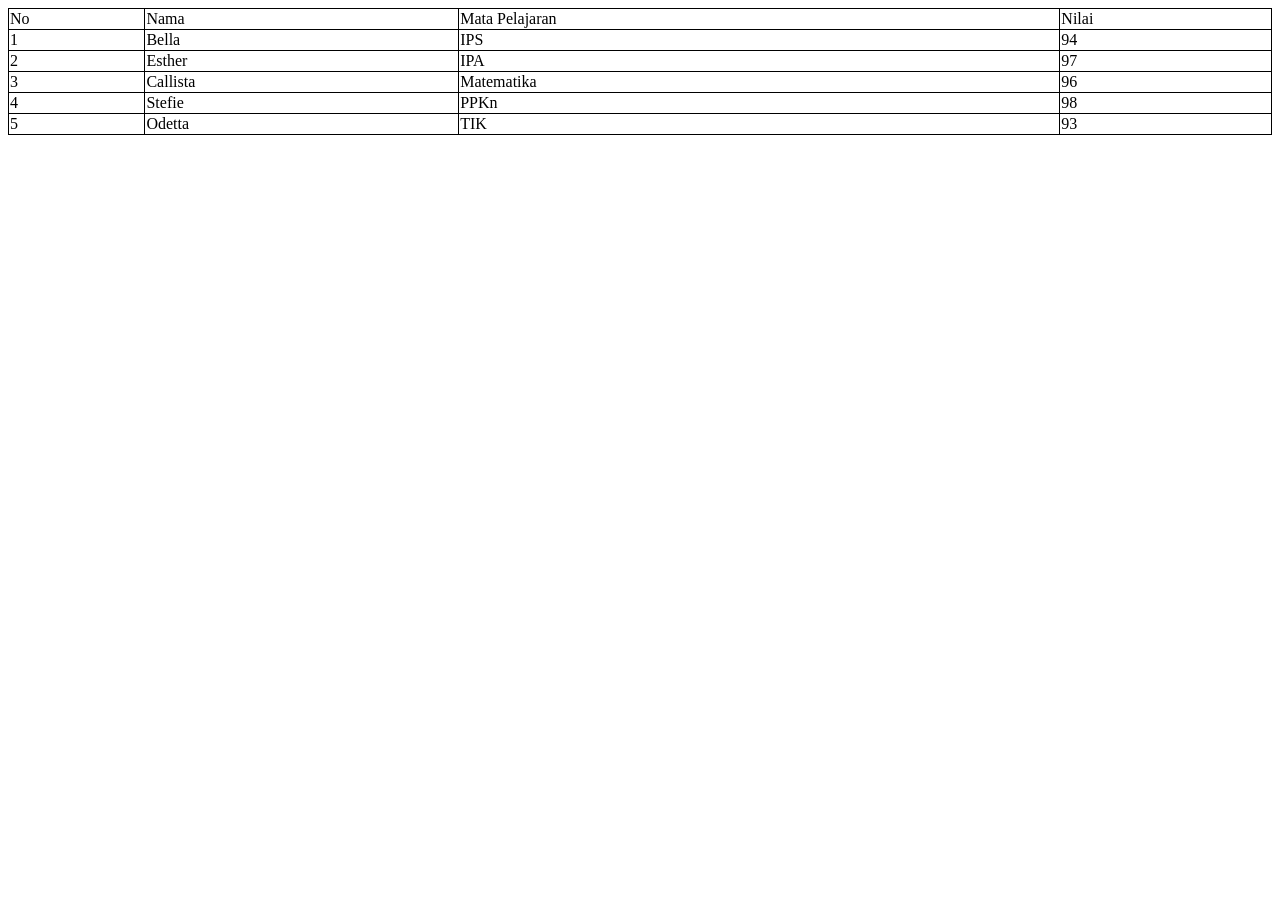
<file: table.html>
<!DOCTYPE html>
<html>
    <head>
        <title>Table HTML dan CSS</title>
        <link rel="stylesheet" href="table.css">
    </head>
    <body>
        <table>
            <tr>
                <td>No</td>
                <td>Nama</td>
                <td>Mata Pelajaran</td>
                <td>Nilai</td>
            </tr>
            <tr>
                <td>1</td>
                <td>Bella</td>
                <td>IPS</td>
                <td>94</td>
            </tr>
             <tr>
                <td>2</td>
                <td>Esther</td>
                <td>IPA</td>
                <td>97</td>
            </tr>
             <tr>
                <td>3</td>
                <td>Callista</td>
                <td>Matematika</td>
                <td>96</td>
            </tr>
             <tr>
                <td>4</td>
                <td>Stefie</td>
                <td>PPKn</td>
                <td>98</td>
            </tr>
             <tr>
                <td>5</td>
                <td>Odetta</td>
                <td>TIK</td>
                <td>93</td>
            </tr>
        </table>
    </body>
</html>
</file>
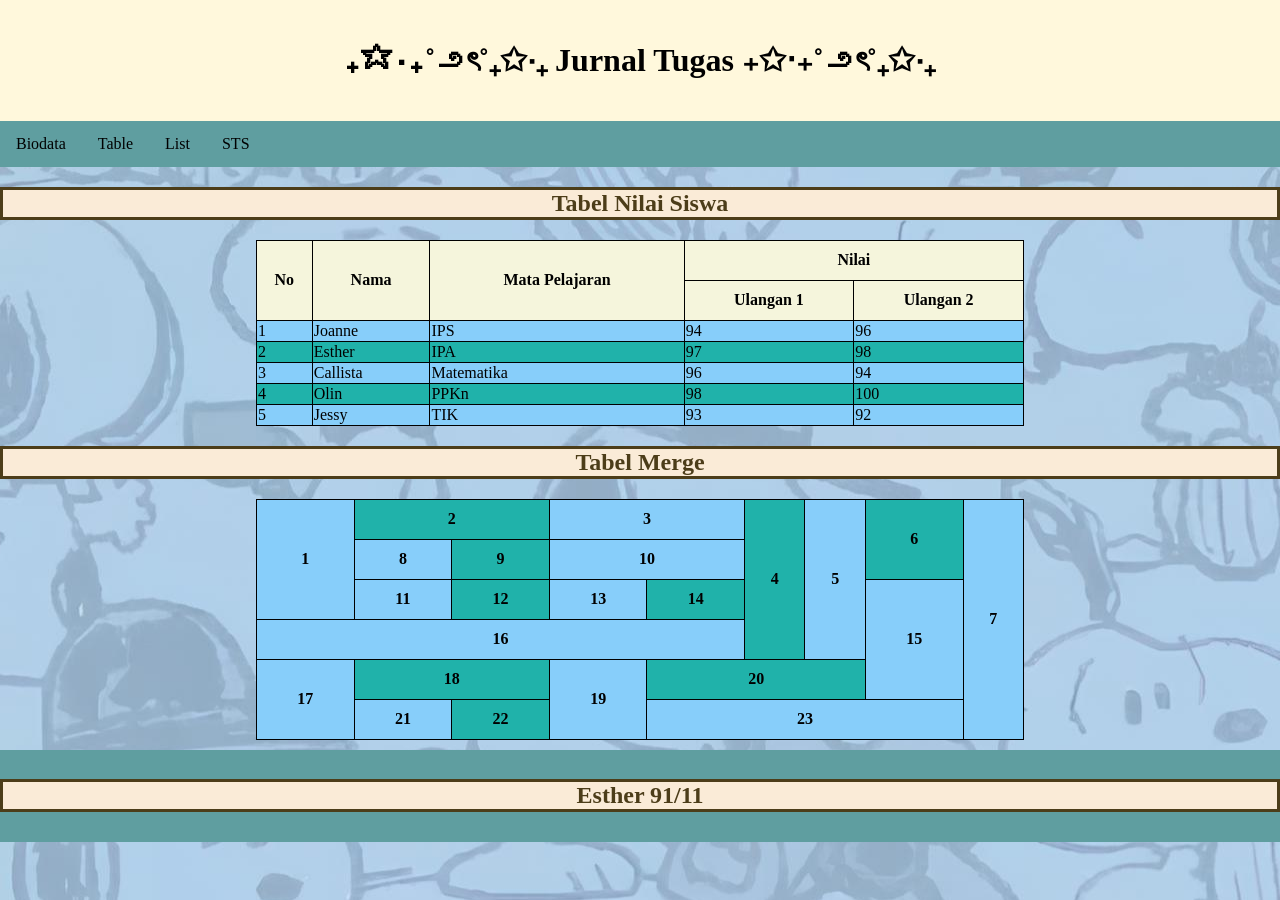
<file: table_merge.html>
<!DOCTYPE html>
<html>
    <head>
        <title>Layout Website</title>
        <link rel="stylesheet" href="index.css">
    </head>
    <body>
        <!--Membuat HEADER-->
        <div class="header">
            <h1>₊✩‧₊˚౨ৎ˚₊✩‧₊ Jurnal Tugas ₊✩‧₊˚౨ৎ˚₊✩‧₊</h1>
        </div>
        <!--membuat navigator menu-->
        <div class="topnav">
            <a href="biodata.html">Biodata</a>
            <a href="table_merge.html">Table</a>
            <a href="list.html">List</a>
            <a href="STS_TIK_91_11.html">STS</a>
        </div>
        <!--Membuat Content-->
        <head>
        <link rel="stylesheet" href="table_merge.css">
        </head>
            <!--Table Nilai Siswa-->
             <h2>Tabel Nilai Siswa</h2>
        <center>
        <div class="table">
        <table>
            <tr>
                <th rowspan="2">No</th>
                <th rowspan="2">Nama</th>
                <th rowspan="2">Mata Pelajaran</th>
                <th colspan="2">Nilai</th>
            </tr>
            <tr>
                <th>Ulangan 1</th>
                <th>Ulangan 2</th>
            </tr>
            <tr>
                <td>1</td>
                <td>Joanne</td>
                <td>IPS</td>
                <td>94</td>
                <td>96</td>
            </tr>
             <tr>
                <td>2</td>
                <td>Esther</td>
                <td>IPA</td>
                <td>97</td>
                <td>98</td>
            </tr>
             <tr>
                <td>3</td>
                <td>Callista</td>
                <td>Matematika</td>
                <td>96</td>
                <td>94</td>
            </tr>
             <tr>
                <td>4</td>
                <td>Olin</td>
                <td>PPKn</td>
                <td>98</td>
                <td>100</td>
            </tr>
             <tr>
                <td>5</td>
                <td>Jessy</td>
                <td>TIK</td>
                <td>93</td>
                <td>92</td>
            </tr>
        </table>
        </div>
        <h2>Tabel Merge</h2>
        <table class="table-merge">
        <tr>
            <th rowspan="3">1</th>
            <th colspan="2">2</th>
            <th colspan="2">3</th>
            <th rowspan="4">4</th>
            <th rowspan="4">5</th>
            <th rowspan="2">6</th>
            <th rowspan="6">7</th>
            </tr>
            <tr>
                <th>8</th>
                <th>9</th>
                <th colspan="2">10</th>
            </tr>
            <tr>
                <th>11</th>
                <th>12</th>
                <th>13</th>
                <th>14</th>
                <th rowspan="3">15</th>
            </tr>
            <tr>
                <th colspan="5">16</th>
            </tr>
            <tr>
                <th rowspan="2">17</th>
                <th colspan="2">18</th>
                <th rowspan="2">19</th>
                <th colspan="3">20</th>
            </tr>
            <tr>
                <th>21</th>
                <th>22</th>
                <th colspan="4">23</th>
            </tr>
        </tr>
        </table>
        </center>
        <!--Membuat Footer-->
        <div class="footer">
            <h2>Esther 91/11</h2>
        </div>
    </body>
</html>
</file>
<file: index.css>
*{
    box-sizing: border-box;
}
body{
    margin: 0;
}
/* membuat style pada header */
.header{
    background-color: cornsilk;
    padding: 20px;
    text-align: center;
}
/* membuat style pada navigator/topnav */
.topnav{
    overflow: hidden;
    background-color: cadetblue;
}
/* membuat style link pada navigator/topnav */
.topnav a{
    float: left;
    display: block;
    color: black;
    text-align: center;
    padding: 14px 16px;
    text-decoration: none;
}
.topnav a:hover{
    background-color: lightblue;
    color: black;
}
.column{
    float: left;
    padding: 10px;
    text-align: justify;
}
/* membuat style pada column kanan-kiri */
.column.side{
    width: 25%;
}
/* membuat style pada column tengah */
.column.middle{
    width: 50%;
}
.row::after{
    content: "";
    display: table;
    clear: both;
}
.footer{
    background-color: cadetblue;
    padding: 10px;
    text-align: center;
    width: 100%;
    box-sizing: border-box;
    margin-top: 10px;
}
.footer h2 {
    color: #4c3d19;
    background-color: antiquewhite;
    text-align: center;
    border: 3px solid #4c3d19;
    transition: 0.3s ease;

    margin-left: -10px;
    margin-right: -10px;
}

body{
    background-image:url(bg\ snoopy.jpg);
    background-position: center;
}
h2 {
    color: #4c3d19;
    background-color: antiquewhite;
    text-align: center;
    border: 3px solid #4c3d19;
    transition: 0.3s ease;
}

h2:hover {
    color: white;
    background-color: #192064;
    border-color: white;
    transform: scale(1.25);
}

html,
body {
    margin: 0;
    padding: 0;
}

header {
    width: 100%;
    margin: 0;
    padding: 0;
}

header img {
    width: 100%;
    height: auto;
    display: block;
}

div.biodata{
    margin: 30px auto;
    width: 60%;
    background-color: rgba(0, 0, 0, 0.518);
    color: whitesmoke;
    padding: 30px;
    border-radius: 12px;
    display: flex;
    justify-content: center;
    align-items: center;
}

div.content{
    display: flex;
    align-items: center;
    justify-content: center;
    gap: 60px;
}

div.foto{
    position: relative;
    width: 250px;
    height: 250px;
    overflow: hidden;
    border-radius: 15px;
    cursor: pointer;
    display: flex;
    align-items: center;
    justify-content: center;
    border: 3px;
}
div.foto img{
    position: absolute;
    height: 110%;
    width: 110%;
    object-fit: cover;
    object-position: center;
    transition: transform 0.5s ease; opacity: 0.5s ease;
}
div.foto img.top{
    opacity: 1;
    z-index: 2;
}
div.foto:hover img.top{
    opacity: 0;
    transform: scale(1.1);
}
div.foto img.bottom{
    opacity: 0;
    z-index: 1;
}
div.foto:hover img.bottom{
    opacity: 1;
    transform: scale(1.1);
}
div.grid-container{
    display:grid;
    grid-template-columns: repeat(3,0.25fr);
    justify-content: center;
    align-items:center;
    gap:10px;
}

div.makanan{
    display: flex;
    justify-content: center;
    gap: 20px;
    text-align: center;
}
.Hobi {
    display: flex;
    flex-direction: row;
    justify-content: center;
    align-items: flex-start;
    gap: 50px;
}
.Hobi img {
    padding: 0;
    width: 100%;
    height: 200px;
    object-fit: cover;
    display: block;
    border-radius: 25px 25px 0 0;
}
div.Tidur{
    width: 250px;
    height: 250px;
    border-radius: 25px;
    box-shadow: 0 4px 8px 0;
    margin-bottom: 25px;
    background-color: bisque;
}
div.Tidur:hover{
    overflow: hidden;
    transition: 0.3s ease;
    transform: scale(1.1);
}
.tidur {
    width: 230px;
    height: 200px;
    object-fit: cover;
    border-radius: 30px;
}
div.Makan{
    width: 250px;
    height: 250px;
    border-radius: 25px;
    box-shadow: 0 4px 8px 0;
    margin-bottom: 25px;
    background-color: bisque;
}
div.Makan:hover{
    overflow: hidden;
    transition: 0.3s ease;
    transform: scale(1.1);
}
.makan {
    width: 230px;
    height: 200px;
    object-fit: cover;
    border-radius: 30px;
}
div.Musik{
    width: 250px;
    height: 250px;
    border-radius: 25px;
    box-shadow: 0 4px 8px 0;
    margin-bottom: 25px;
    background-color: bisque;
}
div.Musik:hover{
    overflow: hidden;
    transition: 0.3s ease;
    transform: scale(1.1);
}
.musik {
    width: 230px;
    height: 200px;
    object-fit: cover;
    border-radius: 30px;
}
.Tidur,
.Musik,
.Makan {
    text-align: center;
}

.Tidur p,
.Musik p,
.Makan p {
    margin-top: 15px;
}

.makanan {
    display: flex;
    justify-content: center;
    align-items: flex-start;
    gap: 50px;
}

.Indomie,
.Sushi,
.Burger {
    position: relative;
    width: 230px;
    height: 250px;
}

.gambar-awal {
    position: absolute;

    width: 230px;
    height: 200px;

    top: 0;
    left: 0;

    object-fit: contain;

    z-index: 3;
}

.food-card {
    position: absolute;

    width: 230px;
    height: 250px;

    top: 0;
    left: 0;

    padding: 0;
    margin: 0;

    background-color: bisque;

    border-radius: 25px;

    box-shadow: 0 4px 8px 0;

    text-align: center;

    overflow: visible;

    opacity: 0;
    transform: scale(0.9);

    z-index: 2;

    transition:
        opacity 0.25s ease,
        transform 0.25s ease;
}


.gambar-makanan {
    display: block;

    width: 230px;
    height: 200px;

    padding: 0;
    margin: 0;

    object-fit: cover;

    border-radius: 25px 25px 0 0;
}

.food-card p {
    margin: 10px;
    padding: 0;

    font-size: 20px;
    font-weight: bold;
}


.sparkle {
    position: absolute;

    width: 200px;
    height: 200px;

    object-fit: contain;

    z-index: 10;
}

.sparkle-kanan {
    top: -95px;
    right: -90px;
}

.sparkle-kiri {
    bottom: -50px;
    left: -110px;
}

.sparkle {
    animation: sparkleBlink 1.5s ease-in-out infinite;
}

@keyframes sparkleBlink {
    0%, 100% {
        transform: scale(1);
    }

    50% {
        transform: scale(0.65);
    }
}


.gambar-awal {
    animation: balik 0.5s ease forwards;
}

.Indomie:hover .gambar-awal,
.Sushi:hover .gambar-awal,
.Burger:hover .gambar-awal {
    animation: naik 0.7s ease forwards;
}

.Indomie:hover .food-card,
.Sushi:hover .food-card,
.Burger:hover .food-card {
    opacity: 1;
    transform: scale(1);

    transition-delay: 0.35s;
}


@keyframes naik {
    0% {
        transform: translateY(0) rotate(0deg);
        opacity: 1;
    }

    10% {
        transform: translateY(0) rotate(-12deg);
    }

    20% {
        transform: translateY(0) rotate(12deg);
    }

    30% {
        transform: translateY(0) rotate(-10deg);
    }

    40% {
        transform: translateY(0) rotate(10deg);
    }

    50% {
        transform: translateY(0) rotate(-7deg);
    }

    60% {
        transform: translateY(0) rotate(7deg);
    }

    70% {
        transform: translateY(-30px) rotate(-3deg);
        opacity: 1;
    }

    100% {
        transform: translateY(-180px) rotate(0deg);
        opacity: 0;
    }
}

@keyframes balik {
    0% {
        transform: translateY(-180px);
        opacity: 0;
    }

    100% {
        transform: translateY(0);
        opacity: 1;
    }
}


.lagu {
    display: flex;
    justify-content: center;
    align-items: flex-start;
    gap: 50px;
}

.PinkSkies,
.TujuhBelas,
.AllWeKnow {
    position: relative;
    width: 230px;
    height: 300px;
    object-fit: cover;
}

.disc {
    position: absolute;

    width: 200px;
    height: 200px;

    top: 0;
    left: 15px;

    object-fit: contain;

    z-index: 3;
}

.music-card {
    position: absolute;

    width: 250px;
    height: 275px;

    top: 0;
    left: 0;

    background-color: bisque;

    border-radius: 25px;

    box-shadow: 0 4px 8px 0;

    text-align: center;

    overflow: hidden;

    opacity: 0;
    transform: scale(0.8);

    z-index: 2;

    transition:
        opacity 0.3s ease,
        transform 0.3s ease;
}

.album {
    display: block;

    width: 100%;
    height: 200px;

    margin: 0;
    padding: 0;

    object-fit: cover;

    border-radius: 25px 25px 0 0;
}

.music-card p {
    margin: 8px 0 5px 0;

    font-size: 18px;
    font-weight: bold;
}

.music-card audio {
    width: 210px;
    height: 35px;
}

.PinkSkies:hover .disc,
.TujuhBelas:hover .disc,
.AllWeKnow:hover .disc {
    animation: discPutar 0.5s ease forwards;
}

.PinkSkies:hover .music-card,
.TujuhBelas:hover .music-card,
.AllWeKnow:hover .music-card {
    opacity: 1;

    transform: scale(1);

    transition-delay: 0.35s;
}

@keyframes discPutar {

    from {
        transform: rotate(0deg);
        opacity: 1;
    }

    to {
        transform: rotate(360deg);
        opacity: 0;
    }

}
table, th, td{
    border: 1px solid black;
}
table{
    width: 60%;
    border-collapse: collapse;
}
th{
    height: 40px;
    padding: 2px;
    background-color: beige;
}
tr{
    background-color: lightskyblue;
}
tr:nth-child(even){
    background-color: lightseagreen;
}
tr:hover{
    background-color: lightslategray;
    
/* list style */
ol{
    border: solid 1px black;
    background-color: lightgoldenrodyellow;
    margin: 10px;
    list-style-position: inside;
    padding: 15px 30px ;
}
ol li{
    border:1px solid black;
    padding: 5px
}
ul{
    border: 1px solid black;
    background-color: aquamarine;
    margin: 10px;
    list-style-position: inside;
}
table, th, td{
    border: 1px solid black;
}
table{
    width: 60%;
    border-collapse: collapse;
}
th{
    height: 40px;
    padding: 2px;
    background-color: beige;
}
tr{
    background-color: lightskyblue;
}
tr:nth-child(even){
    background-color: lightseagreen;
}
tr:hover{
    background-color: beige;
}
.tabel-merge {
    border-collapse: collapse;
    margin: 20px auto;
    border: 3px solid #4c3d19;
    text-align: center;
}

.tabel-merge th {
    background-color: #192064;
    color: antiquewhite;
    border: 2px solid #4c3d19;
    padding: 15px 20px;
    transition: 0.3s ease;
}

.tabel-merge th:nth-child(odd) {
    background-color: cadetblue;
    color: white;
}

.tabel-merge th:hover {
    background-color: beige;
    color: #192064;
    transform: scale(1.1);
    cursor: pointer;
    position: relative;
}
.tabel-merge {
    border-collapse: collapse;
    margin: 20px auto;
    border: 3px solid #4c3d19;
    text-align: center;
}

.tabel-merge th {
    background-color: #192064;
    color: antiquewhite;
    border: 2px solid #4c3d19;
    padding: 15px 20px;
    transition: 0.3s ease;
}

.tabel-merge th:nth-child(odd) {
    background-color: cadetblue;
    color: white;
}

.tabel-merge th:hover {
    background-color: beige;
    color: #192064;
    transform: scale(1.1);
    cursor: pointer;
    position: relative;
}
</file>
<file: biodatastyle.css>
body{
    background-image:url(bg\ snoopy.jpg);
    background-position: center;
}
h2 {
    color: #4c3d19;
    background-color: antiquewhite;
    text-align: center;
    border: 3px solid #4c3d19;
    transition: 0.3s ease;
}

h2:hover {
    color: white;
    background-color: #192064;
    border-color: white;
    transform: scale(1.25);
}
html,
body {
    margin: 0;
    padding: 0;
}

header {
    width: 100%;
    margin: 0;
    padding: 0;
}

header img {
    width: 100%;
    height: auto;
    display: block;
}

div.biodata{
    margin: 30px auto;
    width: 60%;
    background-color: rgba(0, 0, 0, 0.518);
    color: whitesmoke;
    padding: 30px;
    border-radius: 12px;
    display: flex;
    justify-content: center;
    align-items: center;
}

div.content{
    display: flex;
    align-items: center;
    justify-content: center;
    gap: 60px;
}

div.foto{
    position: relative;
    width: 250px;
    height: 250px;
    overflow: hidden;
    border-radius: 15px;
    cursor: pointer;
    display: flex;
    align-items: center;
    justify-content: center;
    border: 3px;
}
div.foto img{
    position: absolute;
    height: 110%;
    width: 110%;
    object-fit: cover;
    object-position: center;
    transition: transform 0.5s ease; opacity: 0.5s ease;
}
div.foto img.top{
    opacity: 1;
    z-index: 2;
}
div.foto:hover img.top{
    opacity: 0;
    transform: scale(1.1);
}
div.foto img.bottom{
    opacity: 0;
    z-index: 1;
}
div.foto:hover img.bottom{
    opacity: 1;
    transform: scale(1.1);
}
div.grid-container{
    display:grid;
    grid-template-columns: repeat(3,0.25fr);
    justify-content: center;
    align-items:center;
    gap:10px;
}

div.makanan{
    display: flex;
    justify-content: center;
    gap: 20px;
    text-align: center;
}
.Hobi {
    display: flex;
    flex-direction: row;
    justify-content: center;
    align-items: flex-start;
    gap: 50px;
}
.Hobi img {
    padding: 0;
    width: 100%;
    height: 200px;
    object-fit: cover;
    display: block;
    border-radius: 25px 25px 0 0;
}
div.Tidur{
    width: 250px;
    height: 250px;
    border-radius: 25px;
    box-shadow: 0 4px 8px 0;
    margin-bottom: 25px;
    background-color: bisque;
}
div.Tidur:hover{
    overflow: hidden;
    transition: 0.3s ease;
    transform: scale(1.1);
}
.tidur {
    width: 230px;
    height: 200px;
    object-fit: cover;
    border-radius: 30px;
}
div.Makan{
    width: 250px;
    height: 250px;
    border-radius: 25px;
    box-shadow: 0 4px 8px 0;
    margin-bottom: 25px;
    background-color: bisque;
}
div.Makan:hover{
    overflow: hidden;
    transition: 0.3s ease;
    transform: scale(1.1);
}
.makan {
    width: 230px;
    height: 200px;
    object-fit: cover;
    border-radius: 30px;
}
div.Musik{
    width: 250px;
    height: 250px;
    border-radius: 25px;
    box-shadow: 0 4px 8px 0;
    margin-bottom: 25px;
    background-color: bisque;
}
div.Musik:hover{
    overflow: hidden;
    transition: 0.3s ease;
    transform: scale(1.1);
}
.musik {
    width: 230px;
    height: 200px;
    object-fit: cover;
    border-radius: 30px;
}
.Tidur,
.Musik,
.Makan {
    text-align: center;
}

.Tidur p,
.Musik p,
.Makan p {
    margin-top: 15px;
}

.makanan {
    display: flex;
    justify-content: center;
    align-items: flex-start;
    gap: 50px;
}

.Indomie,
.Sushi,
.Burger {
    position: relative;
    width: 230px;
    height: 250px;
}

.gambar-awal {
    position: absolute;

    width: 230px;
    height: 200px;

    top: 0;
    left: 0;

    object-fit: contain;

    z-index: 3;
}

.food-card {
    position: absolute;

    width: 230px;
    height: 250px;

    top: 0;
    left: 0;

    padding: 0;
    margin: 0;

    background-color: bisque;

    border-radius: 25px;

    box-shadow: 0 4px 8px 0;

    text-align: center;

    overflow: visible;

    opacity: 0;
    transform: scale(0.9);

    z-index: 2;

    transition:
        opacity 0.25s ease,
        transform 0.25s ease;
}


.gambar-makanan {
    display: block;

    width: 230px;
    height: 200px;

    padding: 0;
    margin: 0;

    object-fit: cover;

    border-radius: 25px 25px 0 0;
}

.food-card p {
    margin: 10px;
    padding: 0;

    font-size: 20px;
    font-weight: bold;
}


.sparkle {
    position: absolute;

    width: 200px;
    height: 200px;

    object-fit: contain;

    z-index: 10;
}

.sparkle-kanan {
    top: -95px;
    right: -90px;
}

.sparkle-kiri {
    bottom: -50px;
    left: -110px;
}

.sparkle {
    animation: sparkleBlink 1.5s ease-in-out infinite;
}

@keyframes sparkleBlink {
    0%, 100% {
        transform: scale(1);
    }

    50% {
        transform: scale(0.65);
    }
}


.gambar-awal {
    animation: balik 0.5s ease forwards;
}

.Indomie:hover .gambar-awal,
.Sushi:hover .gambar-awal,
.Burger:hover .gambar-awal {
    animation: naik 0.7s ease forwards;
}

.Indomie:hover .food-card,
.Sushi:hover .food-card,
.Burger:hover .food-card {
    opacity: 1;
    transform: scale(1);

    transition-delay: 0.35s;
}


@keyframes naik {
    0% {
        transform: translateY(0) rotate(0deg);
        opacity: 1;
    }

    10% {
        transform: translateY(0) rotate(-12deg);
    }

    20% {
        transform: translateY(0) rotate(12deg);
    }

    30% {
        transform: translateY(0) rotate(-10deg);
    }

    40% {
        transform: translateY(0) rotate(10deg);
    }

    50% {
        transform: translateY(0) rotate(-7deg);
    }

    60% {
        transform: translateY(0) rotate(7deg);
    }

    70% {
        transform: translateY(-30px) rotate(-3deg);
        opacity: 1;
    }

    100% {
        transform: translateY(-180px) rotate(0deg);
        opacity: 0;
    }
}

@keyframes balik {
    0% {
        transform: translateY(-180px);
        opacity: 0;
    }

    100% {
        transform: translateY(0);
        opacity: 1;
    }
}


.lagu {
    display: flex;
    justify-content: center;
    align-items: flex-start;
    gap: 50px;
}

.PinkSkies,
.TujuhBelas,
.AllWeKnow {
    position: relative;
    width: 230px;
    height: 300px;
    object-fit: cover;
}

.disc {
    position: absolute;

    width: 200px;
    height: 200px;

    top: 0;
    left: 15px;

    object-fit: contain;

    z-index: 3;
}

.music-card {
    position: absolute;

    width: 250px;
    height: 275px;

    top: 0;
    left: 0;

    background-color: bisque;

    border-radius: 25px;

    box-shadow: 0 4px 8px 0;

    text-align: center;

    overflow: hidden;

    opacity: 0;
    transform: scale(0.8);

    z-index: 2;

    transition:
        opacity 0.3s ease,
        transform 0.3s ease;
}

.album {
    display: block;

    width: 100%;
    height: 200px;

    margin: 0;
    padding: 0;

    object-fit: cover;

    border-radius: 25px 25px 0 0;
}

.music-card p {
    margin: 8px 0 5px 0;

    font-size: 18px;
    font-weight: bold;
}

.music-card audio {
    width: 210px;
    height: 35px;
}

.PinkSkies:hover .disc,
.TujuhBelas:hover .disc,
.AllWeKnow:hover .disc {
    animation: discPutar 0.5s ease forwards;
}

.PinkSkies:hover .music-card,
.TujuhBelas:hover .music-card,
.AllWeKnow:hover .music-card {
    opacity: 1;

    transform: scale(1);

    transition-delay: 0.35s;
}

@keyframes discPutar {

    from {
        transform: rotate(0deg);
        opacity: 1;
    }

    to {
        transform: rotate(360deg);
        opacity: 0;
    }

}
</file>
<file: list.css>
body {
    margin: 0;
    background-color: darksalmon;
}

h3 {
    margin: 8px;
}

.buah {
    background-color: #192064;
    padding: 1px 10px;
    margin: 10px;
}

.buah ol {
    padding-left: 4px;
}

.buah li {
    background-color: antiquewhite;
    color: #4c3d19;
    padding: 4px;
    margin-bottom: 3px;
    list-style-position: inside;
}

.buah li:hover {
    background-color: #d6b66b;
    color: #192064;
}

.lorem {
    background-color: #192064;
    padding: 1px 10px;
    margin: 10px;
}

.lorem ul {
    padding-left: 4px;
}

.lorem li {
    background-color: #e4eeee;
    color: #4c3d19;
    padding: 4px;
    margin-bottom: 3px;
    list-style-position: inside;
}

.lorem li:hover{
    background-color: lightcoral;
}
.icon {
    background-color: #192064;
    padding: 1px 10px;
    margin: 10px;
}

.icon ul {
    padding-left: 4px;
}

.icon li {
    background-color: #cadfe0;
    color: #192064;
    padding: 4px;
    padding-left: 10px;
    margin-bottom: 3px;
    list-style-position: inside;
}
.icon li:hover{
    background-color: lightcoral;
}
</file>
<file: STS_TIK_91_11.css>
@font-face {
    font-family: "callista";
    src: url("Super Bouncer.ttf") format("truetype");
}

@font-face {
    font-family: "stefie";
    src: url("Simply\ Olive\ DEMO.ttf") format("truetype");
}

body {
    margin: 0;
    background-image:
        linear-gradient(rgba(15, 78, 119, 0.45), rgba(55, 37, 22, 0.55)),
        url("bg gunung.jpeg");

    background-position: center;
    background-size: cover;
    background-repeat: no-repeat;
    background-attachment: fixed;
}

header {
    background-color: #FBD271;
    text-align: center;
    padding: 18px;
    border-bottom: 8px solid #0F4E77;
    border-top: 8px solid #0F4E77;
    overflow: hidden;
}

.header-isi {
    transition: 0.3s;
}

header:hover .header-isi {
    transform: scale(1.05);
}

.judul {
    font-family: "callista";
    font-size: 40px;
    color: #0F4E77;
    margin: 0;
}

.penulis {
    display: flex;
    align-items: center;
    justify-content: center;
    gap: 12px;
    font-size: 17px;
    color: #0F4E77;
    font-family: "stefie";
    margin: 2px 0 0 0;
}

.garis {
    display: block;
    width: 80px;
    height: 3px;
    background-color: #0F4E77;
    border-radius: 20px;
}

header:hover {
    background-color: #0F4E77;
    border-top-color: #FBD271;
    border-bottom-color: #FBD271;
}

header:hover .judul,
header:hover .penulis {
    color: #FBD271;
}

header:hover .garis {
    background-color: #FBD271;
}

main {
    padding: 45px;
}

.kotak {
    background-color: #89A377;
    border-radius: 15px;
    padding: 15px;
    display: flex;
    align-items: center;
    gap: 20px;
    max-width: 900px;
    margin: auto;

    box-shadow: 0 5px 15px rgba(55, 37, 22, 0.35);
}

.foto {
    width: 230px;
    height: 150px;
    object-fit: cover;
    border-radius: 10px;
    border: 5px solid #89A377;
}

.teks {
    flex: 1;
    color: #372516;
}

.teks h2 {
    font-family: "callista";
    font-size: 25px;
    color: #0F4E77;
    margin: 0 0 8px 0;
}

.teks p {
    font-size: 17px;
    line-height: 1.5;
    margin: 0;
    font-family: "stefie";
    text-align: justify;
    text-indent: 30px;
}

.penulis {
    font-family: "stefie";
    font-size: 17px;
}

.angka {
    font-family: "Baloo 2",sans-serif ;
}

.gambar {
    position: relative;
    width: 250px;
    height: 150px;
    overflow: hidden;
    border-radius: 15px;
    flex-shrink: 0;
}

.gambar img {
    position: absolute;
    width: 250px;
    height: 150px;
    object-fit: cover;
    border-radius: 15px;
    top: 0;
    left: 0;
}

.foto1 {
    opacity: 1;
    transition: opacity 0.4s ease;
}

.foto2 {
    opacity: 0;
    transform: scale(1);
    transition: opacity 0.4s ease, transform 0.4s ease;
}

.gambar:hover .foto1 {
    opacity: 0;
}

.gambar:hover .foto2 {
    opacity: 1;
    transform: scale(1.15);
}

.kawah {
    background-color: #e7bd8b;
    margin-top: 25px;
}

.kawah .teks {
    color: #372516;
}

.kawah .gambar {
    position: relative;
    width: 250px;
    height: 150px;
    overflow: hidden;
    border-radius: 15px;
    flex-shrink: 0;
}

.kawah .gambar img {
    position: absolute;
    width: 250px;
    height: 150px;
    top: 0;
    left: 0;
    object-fit: cover;
    border-radius: 15px;
}

.kawah .foto1 {
    opacity: 1;
    transition: 0.4s;
}

.kawah .foto2 {
    opacity: 0;
    transition: 0.4s;
}

.kawah .gambar:hover .foto1 {
    opacity: 0;
}

.kawah .gambar:hover .foto2 {
    opacity: 1;
    transform: scale(1.12);
}
.kawah {
    background-color: #e7bd8b;
    margin-top: 25px;
    flex-direction: row-reverse;
}

.alam {
    background-color: #0F4E77;
    margin-top: 25px;
}

.alam .teks {
    color: #e7bd8b;
}

.slider3 {
    position: relative;
    width: 250px;
    height: 150px;
    overflow: hidden;
    border-radius: 15px;
    flex-shrink: 0;
}

.slider3 input {
    display: none;
}

.slides3 {
    display: flex;
    width: 750px;
    height: 150px;
    transition: transform 0.5s ease;
}

.foto3 {
    flex: 0 0 250px;
    width: 250px;
    height: 150px;
    object-fit: cover;
}

#alam1:checked ~ .slides3 {
    transform: translateX(0);
}

#alam2:checked ~ .slides3 {
    transform: translateX(-250px);
}

#alam3:checked ~ .slides3 {
    transform: translateX(-500px);
}

.panah3 {
    display: none;

    position: absolute;
    top: 10%;
    left: 0;

    width: 100%;
    height: 125px;

    align-items: center;
    justify-content: space-between;

    z-index: 5;
    pointer-events: none;
}

.panah3 label {
    pointer-events: auto;

    width: 28px;
    height: 28px;

    display: flex;
    align-items: center;
    justify-content: center;

    background-color: rgba(15, 78, 119, 0.8);
    color: #FBD271;

    border-radius: 50%;
    cursor: pointer;

    font-size: 13px;
    margin: 5px 8px;

    transition: 0.3s;
}

.panah3 label:hover {
    background-color: #FBD271;
    color: #0F4E77;
}


#alam1:checked ~ .panah-alam1 {
    display: flex;
}

#alam2:checked ~ .panah-alam2 {
    display: flex;
}

#alam3:checked ~ .panah-alam3 {
    display: flex;
}

.letusan {
    background-color: #89A377;
    margin-top: 25px;
}

.letusan .teks {
    color: #372516;
}

.letusan .angka {
    font-family: "Baloo 2", sans-serif;
}

.gambar-api {
    width: 250px;
    height: 150px;
    overflow: hidden;
    border-radius: 15px;
    flex-shrink: 0;
}

.gambar-api img {
    width: 100%;
    height: 100%;
    object-fit: cover;
}

.dua-kolom {
    display: flex;
    gap: 25px;
    max-width: 900px;
    margin: 25px auto 0 auto;
}

.kolom {
    flex: 1;
    border-radius: 15px;
    overflow: hidden;
}

.kolom img {
    width: 100%;
    height: 230px;
    object-fit: cover;
    display: block;
}

.isi-kolom {
    padding: 20px;
}

.isi-kolom p {
    margin: 0;
    font-family: "stefie";
    font-size: 17px;
    line-height: 1.5;
    text-align: justify;
    text-indent: 30px;
}

.kolom-kiri {
    background-color: #E7BD8B;
}

.kolom-kiri .isi-kolom {
    color: #372516;
}

.kolom-kanan {
    background-color: #0F4E77;
}

.kolom-kanan .isi-kolom {
    color: #E7BD8B;
}
.quote {
    display: flex;
    align-items: center;
    justify-content: center;
    gap: 18px;
    margin: 45px auto 50px auto;
}

.garis-quote {
    display: block;
    width: 100px;
    height: 4px;
    background-color: #FBD271;
    border-radius: 10px;
    flex-shrink: 0;
    transition: 0.3s;
}

.quote p {
    font-family: "callista";
    font-size: 38px;
    color: #FBD271;
    margin: 0;
    text-shadow: 3px 3px 0 #372516;
    letter-spacing: 1px;
    transition: 0.3s;
}

.quote:hover .garis-quote {
    width: 115px;
}

.quote:hover p {
    transform: scale(1.15);
}

.slider-kiri {
    position: relative;
    width: 100%;
    height: 250px;
    overflow: hidden;
}

.slider-kiri input {
    display: none;
}

.slides-kiri {
    display: flex;
    width: 300%;
    height: 250px;
    transition: transform 0.5s ease;
}

.slides-kiri img {
    width: 33.3333%;
    height: 250px;
    object-fit: cover;
    flex-shrink: 0;
}

#pekerjaan1:checked ~ .slides-kiri {
    transform: translateX(0);
}

#pekerjaan2:checked ~ .slides-kiri {
    transform: translateX(-33%);
}

#pekerjaan3:checked ~ .slides-kiri {
    transform: translateX(-66%);
}

.panah-kiri {
    display: none;
    position: absolute;
    top: 50%;
    left: 0;
    width: 100%;
    transform: translateY(-50%);
    justify-content: space-between;
    align-items: center;
    z-index: 5;
}

.panah-kiri label {
    width: 30px;
    height: 30px;
    margin: 0 10px;
    display: flex;
    align-items: center;
    justify-content: center;
    background-color: rgba(55, 37, 22, 0.8);
    color: #E7BD8B;
    border-radius: 50%;
    cursor: pointer;
    font-size: 13px;
    transition: 0.3s;
}

.panah-kiri label:hover {
    background-color: #E7BD8B;
    color: #372516;
}

#pekerjaan1:checked ~ .panah-kiri1 {
    display: flex;
}

#pekerjaan2:checked ~ .panah-kiri2 {
    display: flex;
}

#pekerjaan3:checked ~ .panah-kiri3 {
    display: flex;
}

.gambar-api {
    width: 250px;
    height: 150px;
    overflow: hidden;
    border-radius: 15px;
    flex-shrink: 0;
    position: relative;
}

.gambar-api img {
    position: absolute;
    width: 100%;
    height: 100%;
    object-fit: cover;
}

.gunung-normal {
    animation: normal 1s infinite;
}

.gunung-meletus {
    animation: meletus 1s infinite;
}

@keyframes normal {
    0%, 45% {
        opacity: 1;
    }

    50%, 95% {
        opacity: 0;
    }

    100% {
        opacity: 1;
    }
}

@keyframes meletus {
    0%, 45% {
        opacity: 0;
    }

    50%, 95% {
        opacity: 1;
    }

    100% {
        opacity: 0;
    }
}
.gambar-peraturan {
    width: 100%;
    height: 250px;
    overflow: hidden;
    position: relative;
}

.gambar-peraturan img {
    position: absolute;
    width: 100%;
    height: 100%;
    object-fit: cover;
    transition: 0.5s;
}

.peraturan1 {
    opacity: 1;
}

.peraturan2 {
    opacity: 0;
    transform: scale(1);
}

.gambar-peraturan:hover .peraturan1 {
    opacity: 0;
}

.gambar-peraturan:hover .peraturan2 {
    opacity: 1;
    transform: scale(1.15);
}
</file>
<file: table.css>
table, td{
    border: 1px solid black;
}
table{
    border-collapse: collapse;
    width: 100%;
}\
</file>
<file: table_merge.css>
table, th, td{
    border: 1px solid black;
}
table{
    width: 60%;
    border-collapse: collapse;
}
tr{
    background-color: lightskyblue;
}
tr:nth-child(even){
    background-color: lightseagreen;
}
tr:hover{
    background-color: lightslategray;
}
.table-merge th {
    background-color: lightskyblue;
    text-align: center;
}

.table-merge tr th:nth-child(even) {
    background-color: lightseagreen;
}

.table-merge th:hover {
    background-color: beige;
}
table.table-merge tr:hover {
    background-color: transparent;
}

table.table-merge th {
    background-color: lightskyblue;
}

table.table-merge th:hover {
    background-color: beige;
}
</file>
